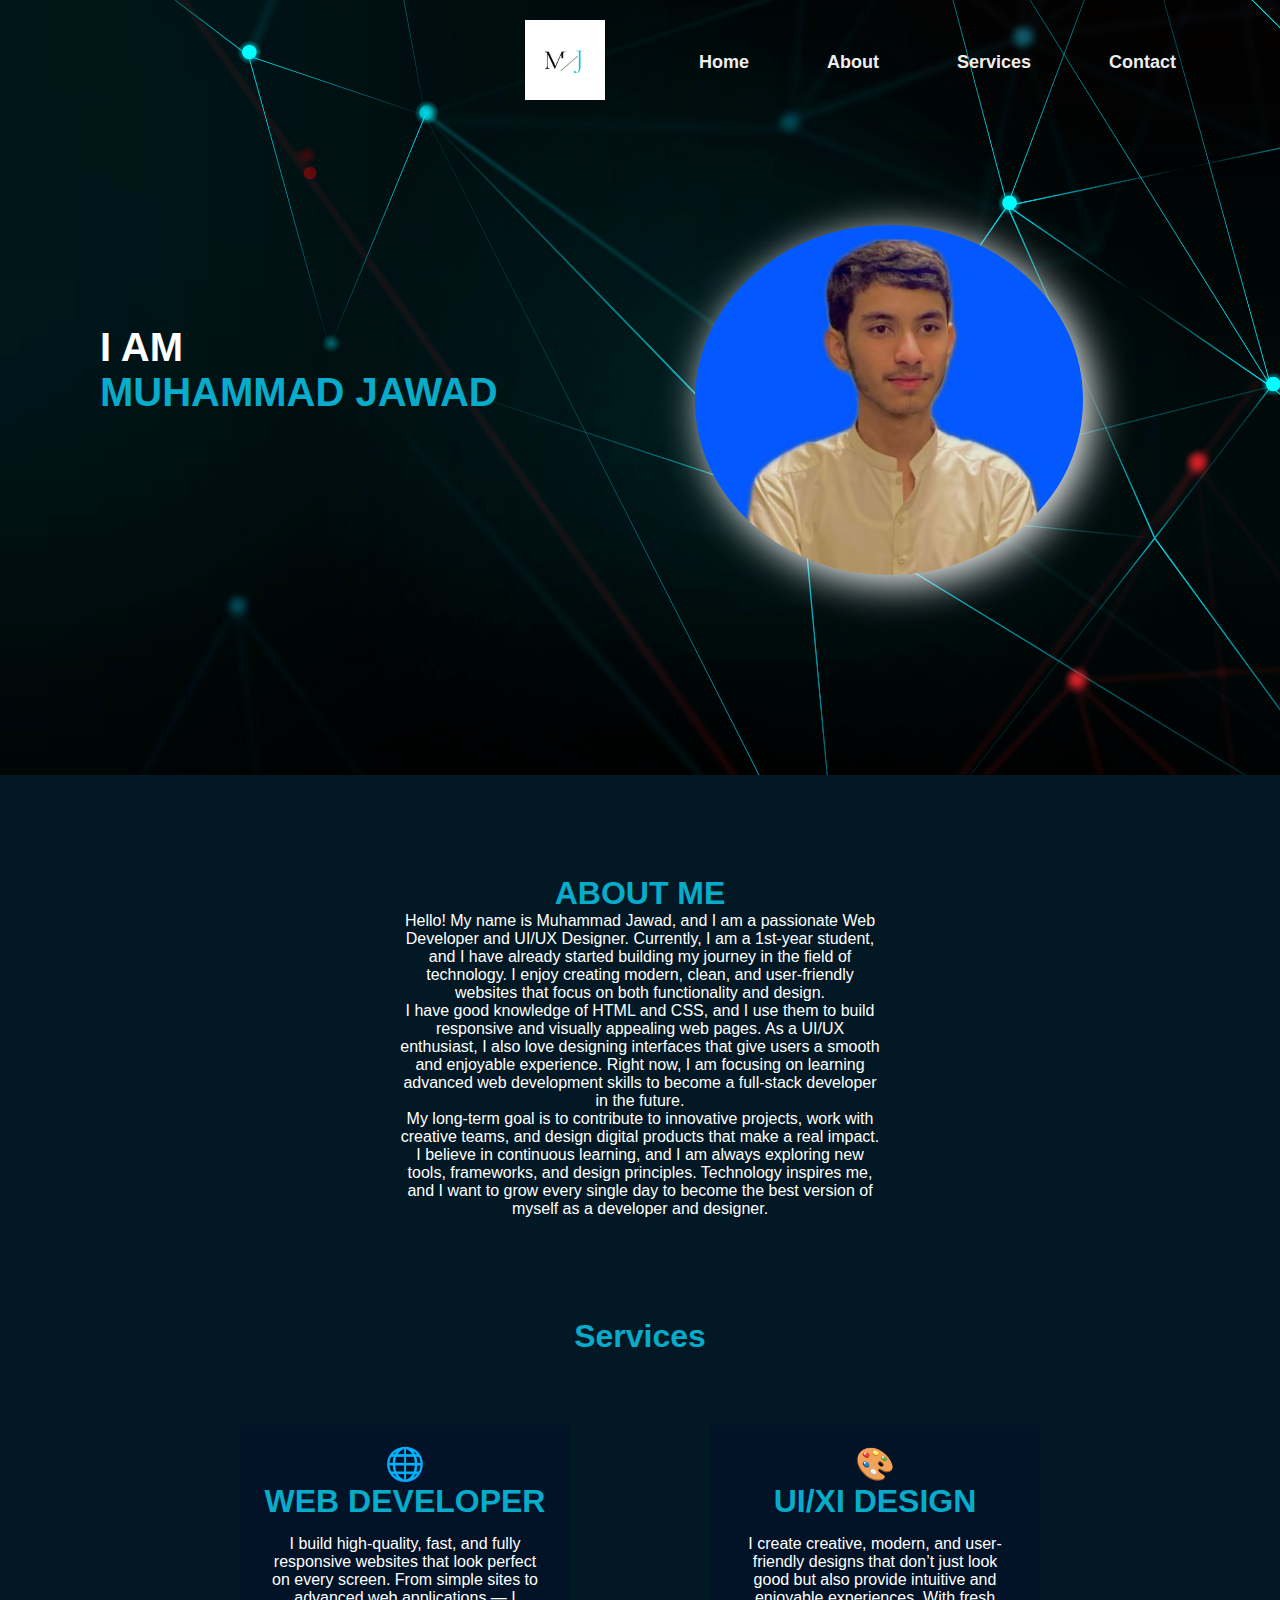
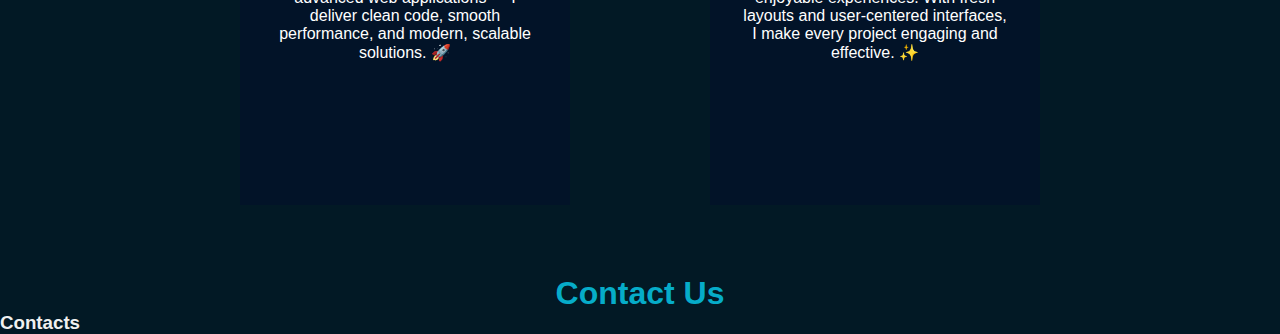
<file: index.html>
<!DOCTYPE html>
<html lang="en">
<head>
    <title>Port Filio</title>
    <style>
      
    </style>
    <link rel="stylesheet" href="navbar.css">
    <link rel="stylesheet" href="style.css">
    <link rel="stylesheet" href="form.css">
    <link rel="stylesheet" href="media.css">

      <link
    rel="stylesheet"
    href="https://cdnjs.cloudflare.com/ajax/libs/animate.css/4.1.1/animate.min.css"
  />
  <!-- Logo -->
   <link rel="icon"type="imge/png" href="Black White Minimalist Simple Monogram Typography Logo.png"/>
  <!-- bootstreap -->
   <link href="https://cdn.jsdelivr.net/npm/bootstrap@5.3.8/dist/css/bootstrap.min.css" 
        rel="stylesheet" 
        integrity="sha384-sRIl4kxILFvY47J16cr9ZwB07vP4J8+LH7qKQnuqkuIAvNWLzeN8tE5YBujZqJLB" 
        crossorigin="anonymous"
    >
   <script 
        src="https://cdn.jsdelivr.net/npm/bootstrap@5.3.8/dist/js/bootstrap.bundle.min.js"
         integrity="sha384-FKyoEForCGlyvwx9Hj09JcYn3nv7wiPVlz7YYwJrWVcXK/BmnVDxM+D2scQbITxI" 
         crossorigin="anonymous">
    </script>


</head>
<body>
  <section class="back-img">
  <main class="view"> 
         <nav class="navbar"> 
          <div> 
            <a href="#" class="logo"><img src="Black White Minimalist Simple Monogram Typography Logo.png" alt="logo" width="80px" height="auto"></a>
          </div>
          <div class="navbar">  
            <a href="#Home" class="nav-item">Home</a>
            <a href="#About" class="nav-item">About</a>
            <!-- <a href="#Projrcts" class="nav-item">Projects</a> -->
            <a href="#Services" class="nav-item">Services</a>
            <a href="#Contact" class="nav-item">Contact</a>
          </div>
        </nav>
<section  id="Home block">
<div class="Home">
    <h1 class="web" >
        I AM 
        <br>
        <span style="color: rgb(6, 172, 201); ;"> MUHAMMAD JAWAD </span> 
        <br>
       <span class="typings"> 🌐 FULL STACK DEVELOPER </span>
        <br>
        <span class="typ"> 🎨UI/XI DESIGNER</span>  
      
    </h1>
      <img  id="image"
        src="jawad.jpg"
         alt="MY PIC"
        
     >
</div>
 </section>
 </section>
 <section  id="About" >
  <div class="About" >
  <section class="block">
    <h1 class="-h1">
        ABOUT ME
    </h1>
    <p class="paragraf">
        Hello! My name is Muhammad Jawad, and I am a passionate Web Developer and UI/UX Designer.
        Currently, I am a 1st-year student, and I have already started building my journey in the field of technology.
        I enjoy creating modern, clean, and user-friendly websites that focus on both functionality and design.
    </p>
    <p class="paragraf">
        I have good knowledge of HTML and CSS, and I use them to build responsive and visually appealing web pages.
        As a UI/UX enthusiast, I also love designing interfaces that give users a smooth and enjoyable experience.
        Right now, I am focusing on learning advanced web development skills to become a full-stack developer in the future.
    </p>
    <p class="paragraf">
        My long-term goal is to contribute to innovative projects, work with creative teams, and design digital products that make a real impact.
        I believe in continuous learning, and I am always exploring new tools, frameworks, and design principles.
        Technology inspires me, and I want to grow every single day to become the best version of myself as a developer and designer.
    </p>
  </div>
 </section>
</section>
 <section class="Projects block" id="Projects">

 </section>
  <section style="background-color:#021925;"> 
  <section  id="Services" class="block">
    <h1 class="heading">Services</h1>
    <div class="Services">
    <div class="contater">
        <h1>
            🌐
        </h1>
        <h1 class="-h1">
            WEB DEVELOPER
        </h1 class="-h1">
        <p class="parag">
            I build high-quality, fast, and fully responsive websites that look perfect on every screen. From simple sites to advanced 
            web applications — I deliver clean code, smooth performance, and modern, scalable solutions. 🚀
        
        </p>

    </div>
    <div class="contater">
        <h1>
            🎨 
        </h1>
        <h1 class="-h1">
            UI/XI DESIGN
        </h1>
        <p class="parag">
            I create creative, modern, and user-friendly designs that don’t just look good but also provide intuitive and enjoyable experiences. 
            With fresh layouts and user-centered interfaces, I make every project engaging and effective. ✨
        </p>
    </div>
    </div>
 </section>
 </section>
<section style="background-color:#021925;">
  <section id="Contact" class="block" >
    <!-- From Uiverse.io by mooosakhan -->
      <h1 class="us">
        Contact Us
    </h1>
<section class="form-media">
  <section>
    <h3>Contacts</h3>
    

  </section>
 
</section>
</main>
</body>
</html>
</file>
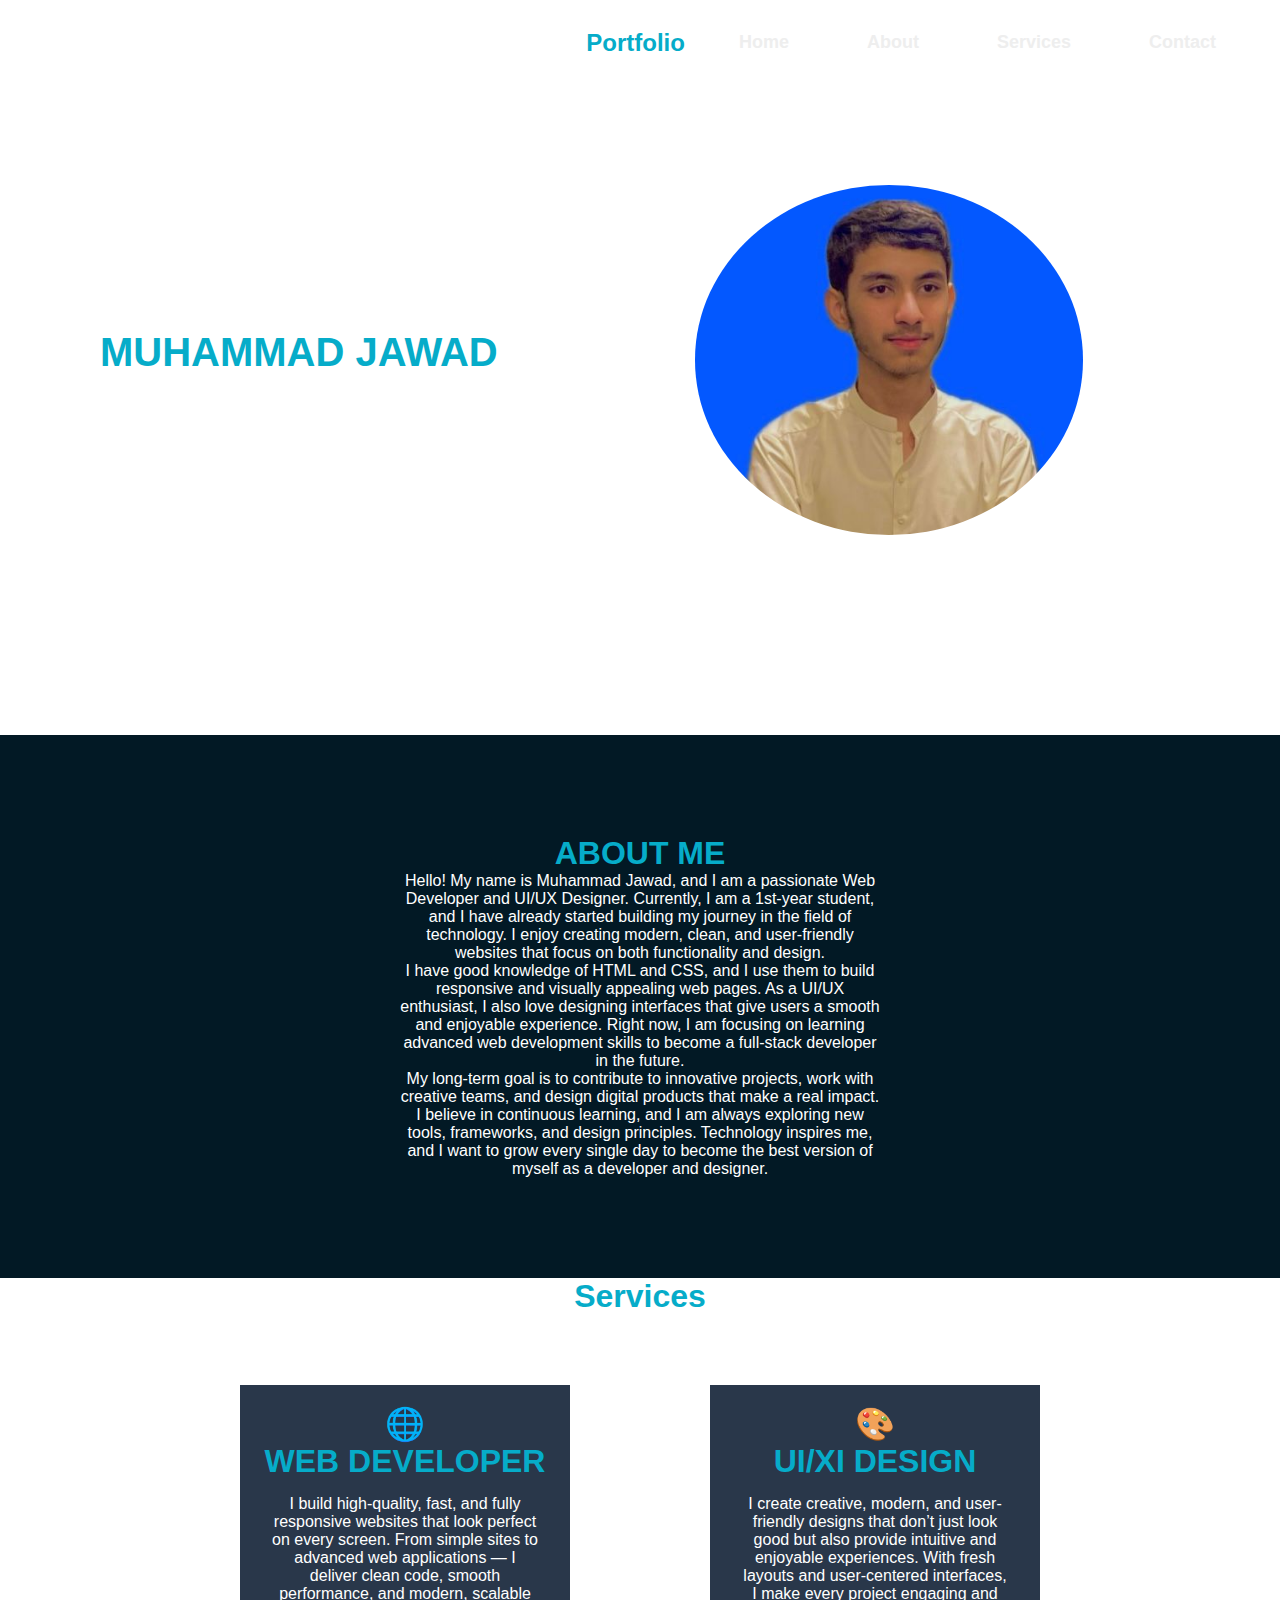
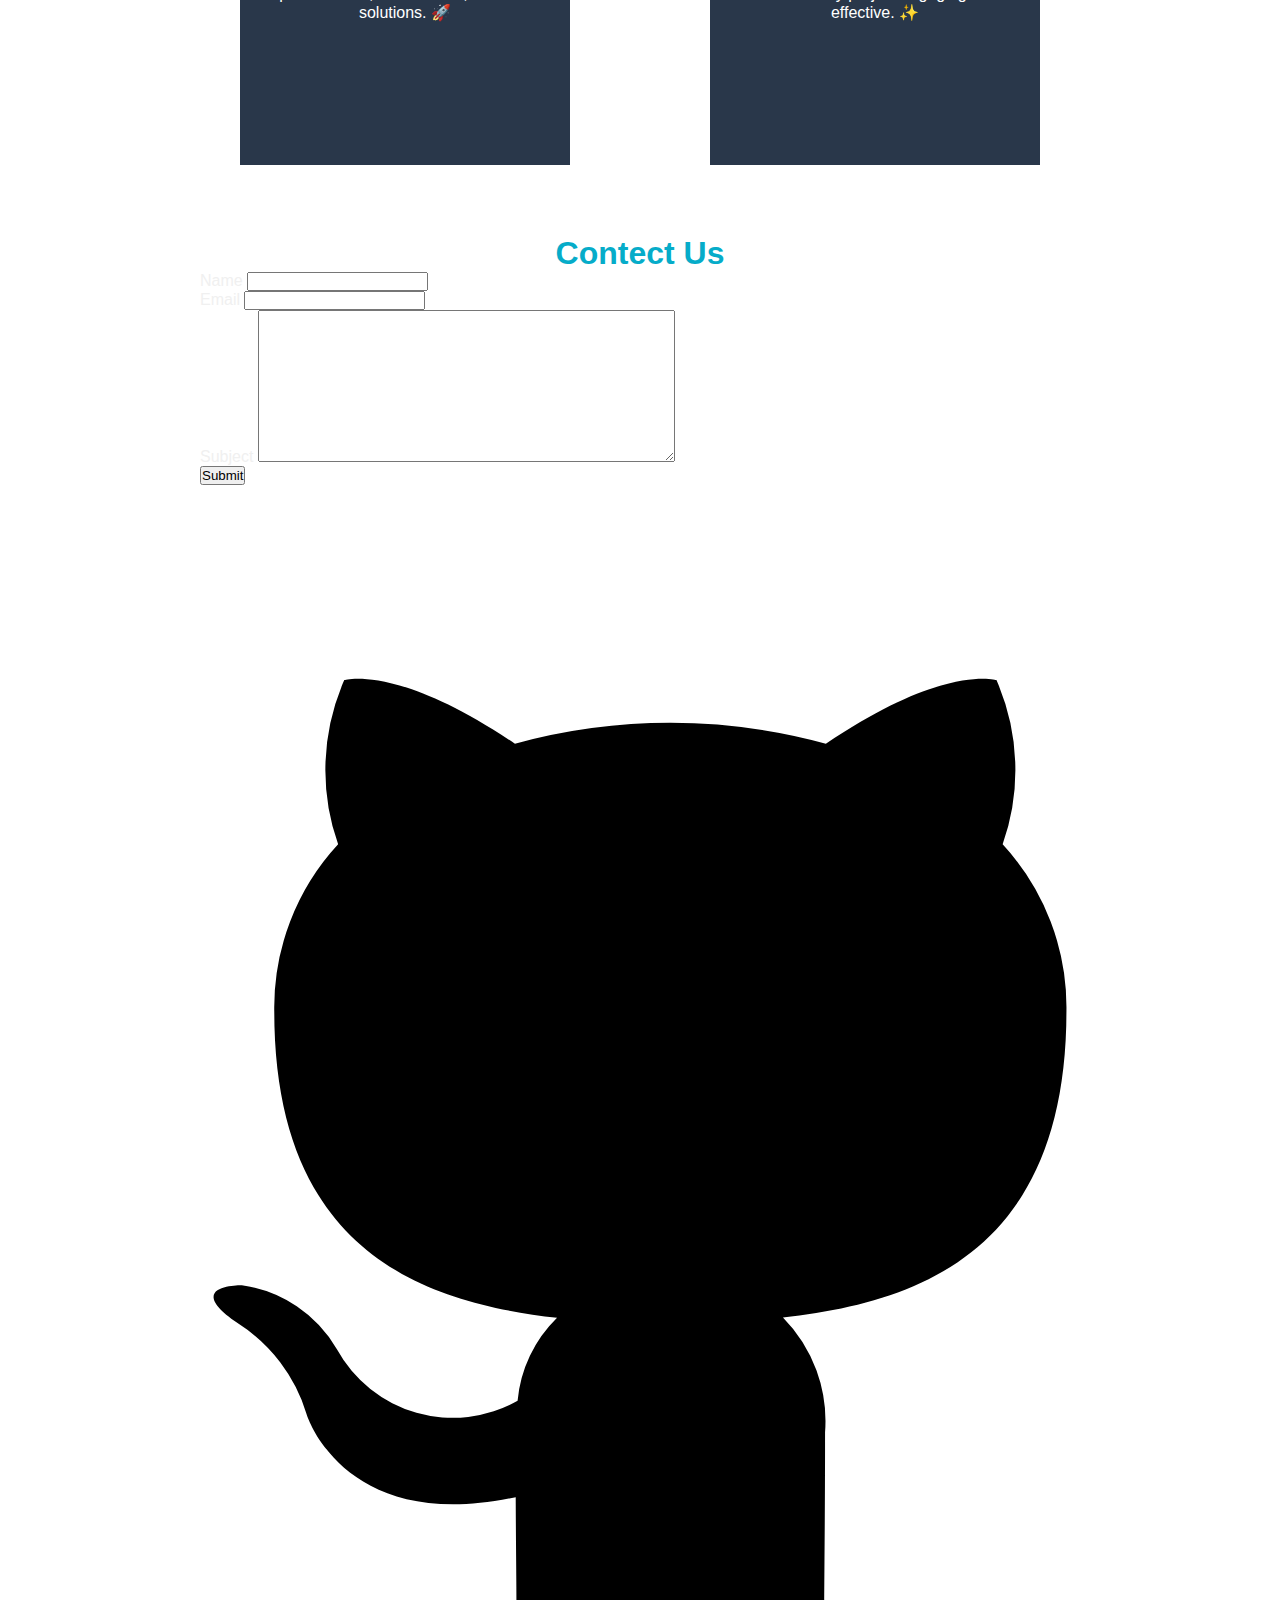
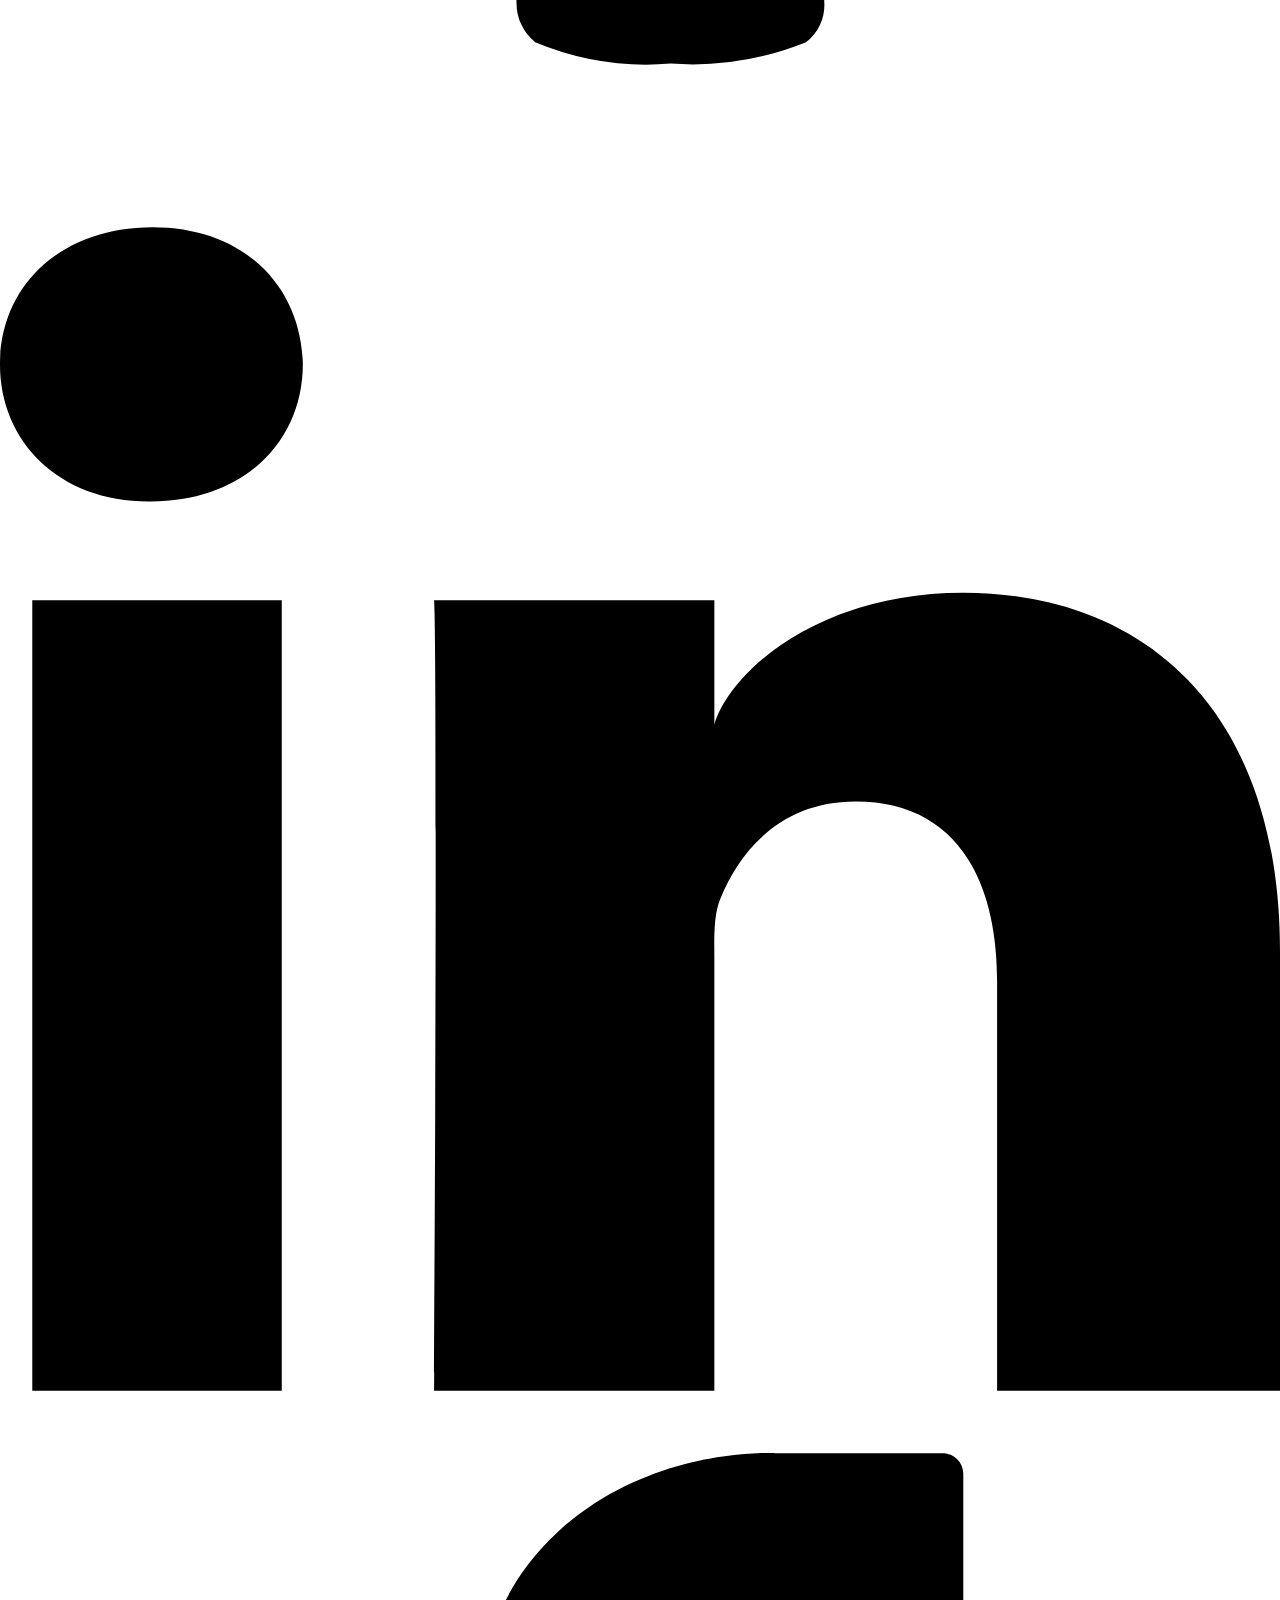
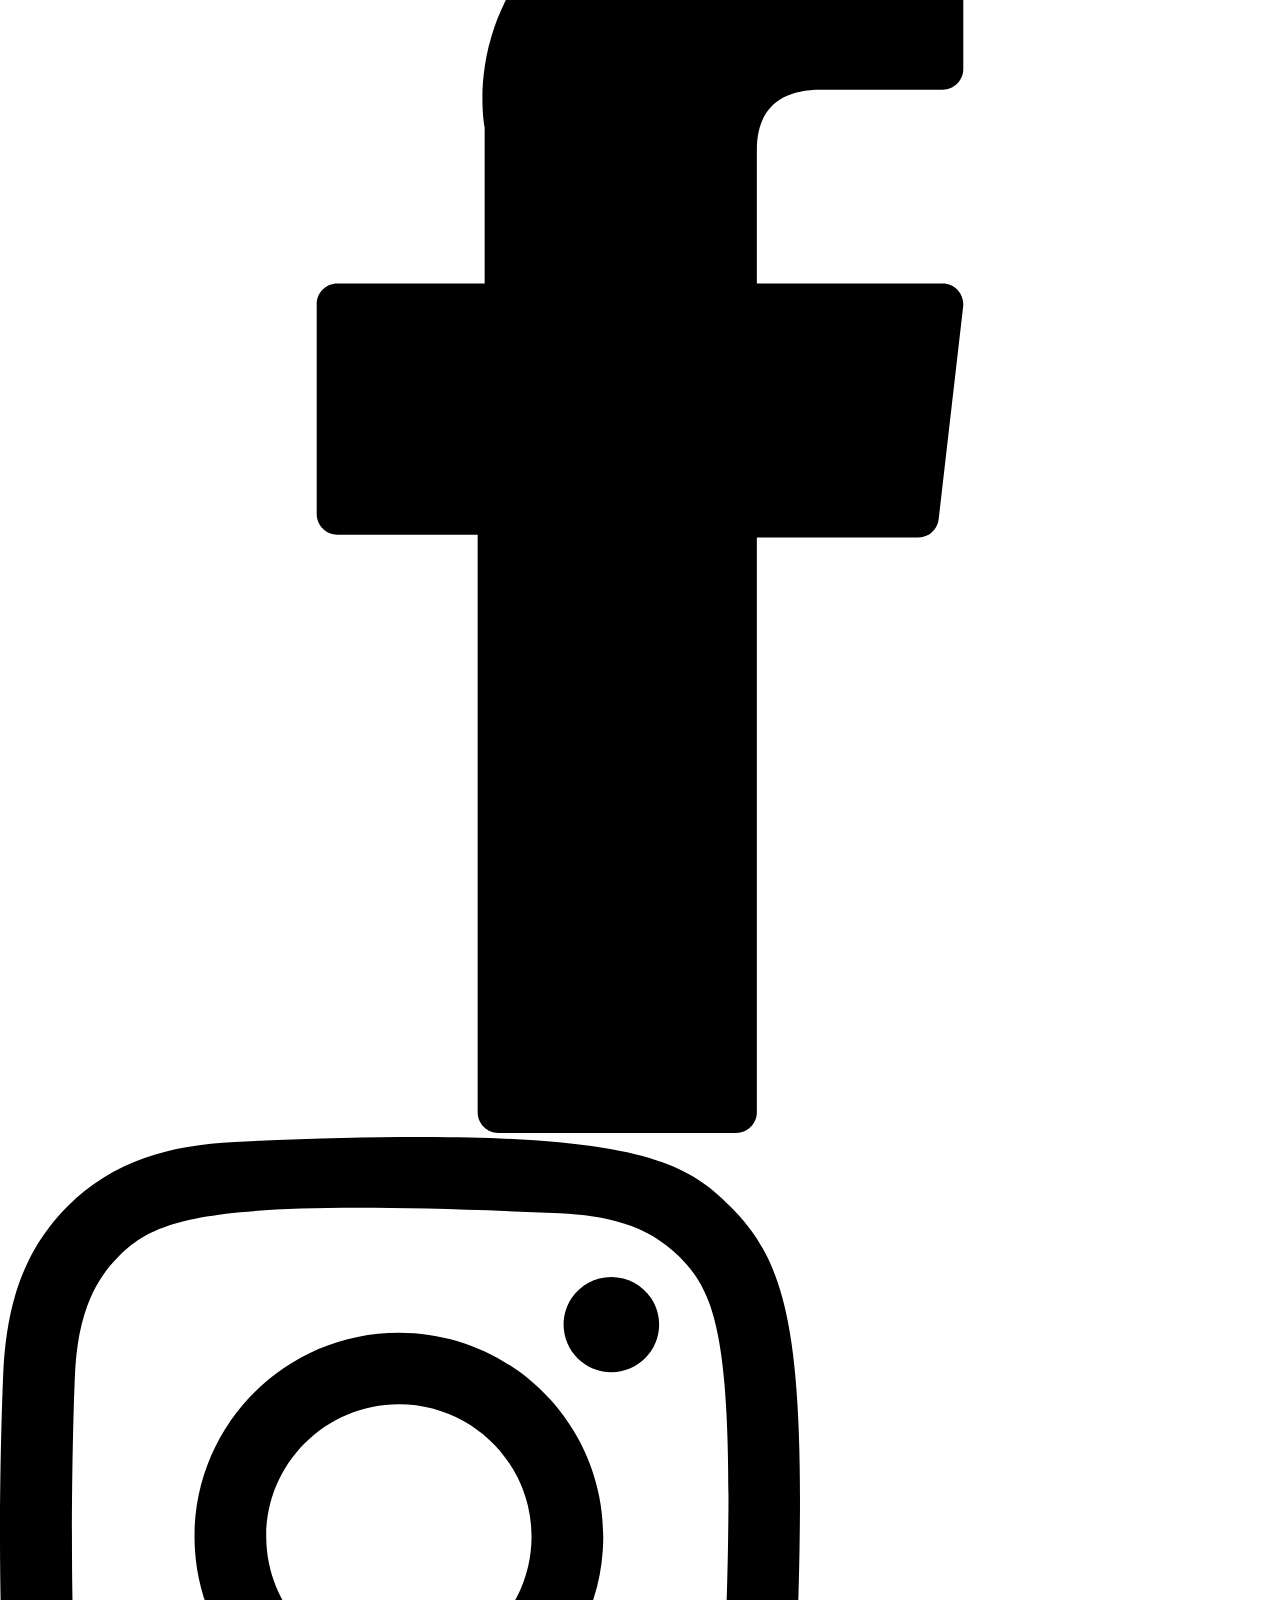
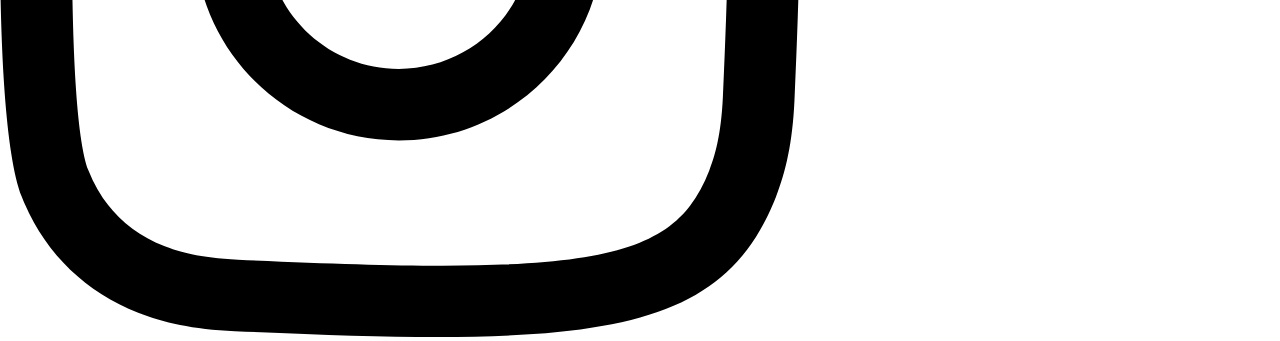
<file: portfilio.html>
<!DOCTYPE html>
<html lang="en">
<head>
    <title>Port Filio</title>
    <style>
      
    </style>
    <link rel="stylesheet" href="navbar.css">
    <link rel="stylesheet" href="style.css">
      <link
    rel="stylesheet"
    href="https://cdnjs.cloudflare.com/ajax/libs/animate.css/4.1.1/animate.min.css"
  />
  <!-- bootstreap -->
   <link href="https://cdn.jsdelivr.net/npm/bootstrap@5.3.8/dist/css/bootstrap.min.css" 
        rel="stylesheet" 
        integrity="sha384-sRIl4kxILFvY47J16cr9ZwB07vP4J8+LH7qKQnuqkuIAvNWLzeN8tE5YBujZqJLB" 
        crossorigin="anonymous"
    >
   <script 
        src="https://cdn.jsdelivr.net/npm/bootstrap@5.3.8/dist/js/bootstrap.bundle.min.js"
         integrity="sha384-FKyoEForCGlyvwx9Hj09JcYn3nv7wiPVlz7YYwJrWVcXK/BmnVDxM+D2scQbITxI" 
         crossorigin="anonymous">
    </script>


</head>
<body>
  <main class="view"> 
         <nav class="navbar">  
            <a href="#" class="logo"></> Portfolio</a>  
            <a href="#Home" class="nav-item">Home</a>
            <a href="#About" class="nav-item">About</a>
            <!-- <a href="#Projrcts" class="nav-item">Projects</a> -->
            <a href="#Services" class="nav-item">Services</a>
             <a href="#Contact" class="nav-item">Contact</a>
        </nav>
<section  id="Home block">
<div class="Home">
    <h1 class="web" >
        I AM 
        <br>
        <span style="color: rgb(6, 172, 201); ;"> MUHAMMAD JAWAD </span> 
        <br>
       <span class="typings"> 🌐 FULL STACK DEVELOPER </span>
        <br>
        <span class="typ"> 🎨UI/XI DESIGNER</span>  
      
    </h1>
      <img  id="image"
        src="jawad.jpg"
         alt="MY PIC"
     >
</div>
 </section>
 <section  id="About" class="block">
  <div class="About">
    <h1 class="-h1">
        ABOUT ME
    </h1>
    <p class="paragraf">
        Hello! My name is Muhammad Jawad, and I am a passionate Web Developer and UI/UX Designer.
        Currently, I am a 1st-year student, and I have already started building my journey in the field of technology.
        I enjoy creating modern, clean, and user-friendly websites that focus on both functionality and design.
    </p>
    <p class="paragraf">
        I have good knowledge of HTML and CSS, and I use them to build responsive and visually appealing web pages.
        As a UI/UX enthusiast, I also love designing interfaces that give users a smooth and enjoyable experience.
        Right now, I am focusing on learning advanced web development skills to become a full-stack developer in the future.
    </p>
    <p class="paragraf">
        My long-term goal is to contribute to innovative projects, work with creative teams, and design digital products that make a real impact.
        I believe in continuous learning, and I am always exploring new tools, frameworks, and design principles.
        Technology inspires me, and I want to grow every single day to become the best version of myself as a developer and designer.
    </p>
  </div>
 </section>
 <section class="Projects block" id="Projects">

 </section>
 
  <section  id="Services" class="block">
    <h1 class="heading">Services</h1>
    <div class="Services">
    <div class="contater">
        <h1>
            🌐
        </h1>
        <h1 class="-h1">
            WEB DEVELOPER
        </h1 class="-h1">
        <p class="parag">
            I build high-quality, fast, and fully responsive websites that look perfect on every screen. From simple sites to advanced 
            web applications — I deliver clean code, smooth performance, and modern, scalable solutions. 🚀
        
        </p>

    </div>
    <div class="contater">
        <h1>
            🎨 
        </h1>
        <h1 class="-h1">
            UI/XI DESIGN
        </h1>
        <p class="parag">
            I create creative, modern, and user-friendly designs that don’t just look good but also provide intuitive and enjoyable experiences. 
            With fresh layouts and user-centered interfaces, I make every project engaging and effective. ✨
        </p>
    </div>
    </div>
 </section>

  <section id="Contact" class="block">
    <!-- From Uiverse.io by mooosakhan -->
      <h1 class="us">
        Contect Us
    </h1>

<!-- From Uiverse.io by gharsh11032000 --> 
 <div class="form-box" style="padding-left:200px ;">
    <div class="form-container flex">
          <form class="form">
            <div class="form-group">
              <label for="text">Name</label>
              <input type="text" id="text" name="text" required="">
            </div>
            <div class="form-group">
              <label for="email"> Email</label>
              <input type="text" id="email" name="email" required="">
            </div>
            <div class="form-group">
              <label for="textarea">Subject</label>
              <textarea name="textarea" id="textarea" rows="10" cols="50" required="">          </textarea>
            </div>
            <button class="form-submit-btn" type="submit">Submit</button>
          </form>
        </div>
  </div>
  <!-- From Uiverse.io by aadium --> 
<div class="social-buttons">
  <a href="#" class="social-button github">
    <svg class="cf-icon-svg" xmlns="http://www.w3.org/2000/svg" viewBox="-2.5 0 19 19"><path d="M9.464 17.178a4.506 4.506 0 0 1-2.013.317 4.29 4.29 0 0 1-2.007-.317.746.746 0 0 1-.277-.587c0-.22-.008-.798-.012-1.567-2.564.557-3.105-1.236-3.105-1.236a2.44 2.44 0 0 0-1.024-1.348c-.836-.572.063-.56.063-.56a1.937 1.937 0 0 1 1.412.95 1.962 1.962 0 0 0 2.682.765 1.971 1.971 0 0 1 .586-1.233c-2.046-.232-4.198-1.023-4.198-4.554a3.566 3.566 0 0 1 .948-2.474 3.313 3.313 0 0 1 .091-2.438s.773-.248 2.534.945a8.727 8.727 0 0 1 4.615 0c1.76-1.193 2.532-.945 2.532-.945a3.31 3.31 0 0 1 .092 2.438 3.562 3.562 0 0 1 .947 2.474c0 3.54-2.155 4.32-4.208 4.548a2.195 2.195 0 0 1 .625 1.706c0 1.232-.011 2.227-.011 2.529a.694.694 0 0 1-.272.587z"></path></svg>
      </a>
      <a href="www.linkedin.com/in/muhammad-jawad13" class="social-button linkedin">
        <svg viewBox="0 -2 44 44" version="1.1" xmlns="http://www.w3.org/2000/svg" xmlns:xlink="http://www.w3.org/1999/xlink">
        <g id="Icons" stroke="none" stroke-width="1">
            <g transform="translate(-702.000000, -265.000000)">
                <path d="M746,305 L736.2754,305 L736.2754,290.9384 C736.2754,287.257796 734.754233,284.74515 731.409219,284.74515 C728.850659,284.74515 727.427799,286.440738 726.765522,288.074854 C726.517168,288.661395 726.555974,289.478453 726.555974,290.295511 L726.555974,305 L716.921919,305 C716.921919,305 717.046096,280.091247 716.921919,277.827047 L726.555974,277.827047 L726.555974,282.091631 C727.125118,280.226996 730.203669,277.565794 735.116416,277.565794 C741.21143,277.565794 746,281.474355 746,289.890824 L746,305 L746,305 Z M707.17921,274.428187 L707.117121,274.428187 C704.0127,274.428187 702,272.350964 702,269.717936 C702,267.033681 704.072201,265 707.238711,265 C710.402634,265 712.348071,267.028559 712.41016,269.710252 C712.41016,272.34328 710.402634,274.428187 707.17921,274.428187 L707.17921,274.428187 L707.17921,274.428187 Z M703.109831,277.827047 L711.685795,277.827047 L711.685795,305 L703.109831,305 L703.109831,277.827047 L703.109831,277.827047 Z" id="LinkedIn">
    </path>
            </g>
        </g>
    </svg>
  </a>
  <a href="#" class="social-button facebook">
    <svg version="1.1" id="Layer_1" xmlns="http://www.w3.org/2000/svg" xmlns:xlink="http://www.w3.org/1999/xlink" viewBox="0 0 310 310" xml:space="preserve">
<g id="XMLID_834_">
  <path id="XMLID_835_" d="M81.703,165.106h33.981V305c0,2.762,2.238,5,5,5h57.616c2.762,0,5-2.238,5-5V165.765h39.064
    c2.54,0,4.677-1.906,4.967-4.429l5.933-51.502c0.163-1.417-0.286-2.836-1.234-3.899c-0.949-1.064-2.307-1.673-3.732-1.673h-44.996
    V71.978c0-9.732,5.24-14.667,15.576-14.667c1.473,0,29.42,0,29.42,0c2.762,0,5-2.239,5-5V5.037c0-2.762-2.238-5-5-5h-40.545
    C187.467,0.023,186.832,0,185.896,0c-7.035,0-31.488,1.381-50.804,19.151c-21.402,19.692-18.427,43.27-17.716,47.358v37.752H81.703
    c-2.762,0-5,2.238-5,5v50.844C76.703,162.867,78.941,165.106,81.703,165.106z"></path>
</g>
</svg>
  </a>
  <a href="#" class="social-button instagram">
    <svg width="800px" height="800px" viewBox="0 0 20 20" version="1.1" xmlns="http://www.w3.org/2000/svg" xmlns:xlink="http://www.w3.org/1999/xlink">
    <g id="Page-1" stroke="none" stroke-width="1">
        <g id="Dribbble-Light-Preview" transform="translate(-340.000000, -7439.000000)">
            <g id="icons" transform="translate(56.000000, 160.000000)">
                <path d="M289.869652,7279.12273 C288.241769,7279.19618 286.830805,7279.5942 285.691486,7280.72871 C284.548187,7281.86918 284.155147,7283.28558 284.081514,7284.89653 C284.035742,7285.90201 283.768077,7293.49818 284.544207,7295.49028 C285.067597,7296.83422 286.098457,7297.86749 287.454694,7298.39256 C288.087538,7298.63872 288.809936,7298.80547 289.869652,7298.85411 C298.730467,7299.25511 302.015089,7299.03674 303.400182,7295.49028 C303.645956,7294.859 303.815113,7294.1374 303.86188,7293.08031 C304.26686,7284.19677 303.796207,7282.27117 302.251908,7280.72871 C301.027016,7279.50685 299.5862,7278.67508 289.869652,7279.12273 M289.951245,7297.06748 C288.981083,7297.0238 288.454707,7296.86201 288.103459,7296.72603 C287.219865,7296.3826 286.556174,7295.72155 286.214876,7294.84312 C285.623823,7293.32944 285.819846,7286.14023 285.872583,7284.97693 C285.924325,7283.83745 286.155174,7282.79624 286.959165,7281.99226 C287.954203,7280.99968 289.239792,7280.51332 297.993144,7280.90837 C299.135448,7280.95998 300.179243,7281.19026 300.985224,7281.99226 C301.980262,7282.98483 302.473801,7284.28014 302.071806,7292.99991 C302.028024,7293.96767 301.865833,7294.49274 301.729513,7294.84312 C300.829003,7297.15085 298.757333,7297.47145 289.951245,7297.06748 M298.089663,7283.68956 C298.089663,7284.34665 298.623998,7284.88065 299.283709,7284.88065 C299.943419,7284.88065 300.47875,7284.34665 300.47875,7283.68956 C300.47875,7283.03248 299.943419,7282.49847 299.283709,7282.49847 C298.623998,7282.49847 298.089663,7283.03248 298.089663,7283.68956 M288.862673,7288.98792 C288.862673,7291.80286 291.150266,7294.08479 293.972194,7294.08479 C296.794123,7294.08479 299.081716,7291.80286 299.081716,7288.98792 C299.081716,7286.17298 296.794123,7283.89205 293.972194,7283.89205 C291.150266,7283.89205 288.862673,7286.17298 288.862673,7288.98792 M290.655732,7288.98792 C290.655732,7287.16159 292.140329,7285.67967 293.972194,7285.67967 C295.80406,7285.67967 297.288657,7287.16159 297.288657,7288.98792 C297.288657,7290.81525 295.80406,7292.29716 293.972194,7292.29716 C292.140329,7292.29716 290.655732,7290.81525 290.655732,7288.98792" id="instagram-[#167]">

                </path>
            </g>
        </g>
    </g>
</svg>
  </a>
</div>
 </section>
</main>
</body>
</html>
</file>
<file: style.css>
body{ 
    /* background-color: #96A78D; */
    /* background-image:url("abstract-digital-grid-black-background.jpg") ; */
    /* background-color: #96A78D; */
    font-family: 'Segoe UI', sans-serif;
    color: #F0F0F0;
    
} 
.back-img{
  background-image:url("abstract-digital-grid-black-background.jpg");
  background-repeat: no-repeat;
  background-size: cover;
}  
/* Page Animisiton */
 @keyframes appear{
  from{
    opacity: 0;
    scale: 0.5;
  }
  to{
    opacity:1 ;
    scale: 1;
  }
 }
 /* Reset default styles */
* {
  margin: 0;
  padding: 0;
  box-sizing: border-box;
}


 .block{
  animation: appear  linear;
  animation-timeline: view();
  animation-range: entry 0% cover 40%;
 }


.Home{
  display: flex;
}
#image{
  border-radius: 50%;
  filter: drop-shadow(8px 8px 20px white);
  float: right;
  display: block;
  margin: auto;
  margin-bottom: 200px;
  margin-top: 100px;
  height: 350px;
  width: auto;
  
}

/* typing Animistion */
.typings {
  display: inline-block;
  font-size: 35px;
  white-space: nowrap;
  overflow: hidden;
  width: 0;
  animation: typing1 3s steps(30, end) forwards;
}

.typings::after {
  content: '|';
  animation: blink 0.7s infinite;
  margin-left: 2px;
}

.typ {
  display: inline-block;
  font-size: 35px;
  white-space: nowrap;
  overflow: hidden;
  width: 0;
  animation: typing2 2.5s steps(25, end) forwards;
  animation-delay: 3s;
}

.typ::after {
  content: '|';
  animation: blink 0.7s infinite;
  margin-left: 2px;
  animation-delay: 3s;
}

@keyframes typing1 {
  from { width: 0 }
  to { width: 30ch }
}

@keyframes typing2 {
  from { width: 0 }
  to { width: 25ch }
}

@keyframes blink {
  0%, 100% { opacity: 1 }
  50% { opacity: 0 }
}

    /* All Headings */
.-h1{
  text-align: center;
  color: rgb(6, 172, 201)
}
.web{
  color: white;
  /* margin: 200px; */
  margin-top: 200px;
  margin-left: 100px;
  font-size: 40px;
  /* text-align: justify; */

}
.About{
  background-color:#021925;
  color: white;
  text-align: center;
  padding: 100px;

}
.paragraf{
  color: white;
  text-align: center;
  /* text-align: justify; */
  margin-left: 300px;
  margin-right: 300px;
}
.heading{
  text-align: center;
  color: rgb(6, 172, 201)
}
.contater,.parag{
   text-align: center;
  justify-content: center;
}
.Services{
  color: white;
  display: flex;
  text-align: center;
  justify-content: center;
}
.contater{
  color: white;
  background-color:#021329d8;

  width: 330px;
  height: 380px;
  text-align: center;
  margin: 70px;
  text-align: justify;
  padding: 20px;
  padding-top: 20px;
  text-align: center;
}
.parag{
  color: white;
  padding-top: 15px;
  padding-left: 10px;
  padding-right: 10px;

}
.contater:hover{
   transform: translateY(-8px) rotateX(0deg);
  box-shadow: 0 20px 50px rgb(46, 42, 42);
  /* box-shadow: 0 20px 50px rgba(240, 46, 170, 0.7); */
}
   /* Multimedia    */
.us{
  text-align: center;
  color: rgb(6, 172, 201)
}
.Contact{
  /* background-color: #212121; */
   display: flex;

} 
/* 
/* From Uiverse.io by mooosakhan */ 
.card {
  width: fit-content;
  height: fit-content;
  background-color: rgb(7, 7, 7);
  display: flex;
  align-items: center;
  justify-content: center;
  padding: 25px 25px;
  gap: 20px;
  box-shadow: 0px 0px 20px rgba(0, 0, 0, 0.055);
  flex-direction: column;
  margin:80px;

}

/* for all social containers*/
.socialContainer {
  width: 52px;
  height: 52px;
  border-radius: 50%;
  background-color: rgb(44, 44, 44);
  display: flex;
  align-items: center;
  justify-content: center;
  overflow: hidden;
  transition-duration: 0.3s;
  
}
/* instagram*/
.containerOne:hover {
  background-color: #d62976;
  transition-duration: 0.3s;
}
/* twitter*/
.containerTwo:hover {
  background-color: #00acee;
  transition-duration: 0.3s;
}
/* linkdin*/
.containerThree:hover {
  background-color: #0072b1;
  transition-duration: 0.3s;
}
/* Whatsapp*/
.containerFour:hover {
  background-color: #128c7e;
  transition-duration: 0.3s;
}

.socialContainer:active {
  transform: scale(0.9);
  transition-duration: 0.3s;
}

.socialSvg {
  width: 17px;
}

.socialSvg path {
  fill: rgb(255, 255, 255);
}

.socialContainer:hover .socialSvg {
  animation: slide-in-top 0.3s both;
}

@keyframes slide-in-top {
  0% {
    transform: translateY(-50px);
    opacity: 0;
  }

  100% {
    transform: translateY(0);
    opacity: 1;
  }
} 
.form-media{
  display: flex;
  flex-direction: row;
}


/* Media Queries for Responsive Design */

/* Tablets and Small Laptops */
@media (max-width: 1024px) {
    .Home {
        flex-direction: column;
        text-align: center;
        padding: 50px 20px;
    }
    
    #image {
        width: 300px;
        height: 300px;
        margin: 50px auto;
        position: static;
        transform: none;
    }
    
    .web {
        margin: 50px auto;
        font-size: 35px;
        text-align: center;
    }
    
    .typings, .typ {
        font-size: 30px;
    }
    
    .paragraf {
        margin-left: 100px;
        margin-right: 100px;
    }
    
    .Services {
        flex-direction: column;
        align-items: center;
    }
    
    .contater {
        margin: 30px auto;
    }
    
    .form-box {
        margin-left: auto;
        margin-right: auto;
    }
}

/* Tablets */
@media (max-width: 768px) {
    .navbar {
        flex-wrap: wrap;
        justify-content: center;
        gap: 15px;
        padding: 15px 20px;
    }
    
    .nav-item {
        font-size: 16px;
        padding: 10px 15px;
    }
    
    .web {
        font-size: 30px;
        margin: 30px auto;
    }
    
    .typings, .typ {
        font-size: 25px;
    }
    
    #image {
        width: 250px;
        height: 250px;
    }
    
    .paragraf {
        margin-left: 50px;
        margin-right: 50px;
        font-size: 14px;
    }
    
    .form-container {
        width: 350px;
    }
}

/* Mobile Phones */
@media (max-width: 480px) {
    .navbar {
        gap: 10px;
        padding: 10px 15px;
    }
    
    .nav-item {
        font-size: 14px;
        padding: 8px 12px;
    }
    
    .Home {
        padding: 30px 15px;
    }
    
    .web {
        font-size: 25px;
        margin: 20px auto;
    }
    
    .typings, .typ {
        font-size: 20px;
    }
    
    #image {
        width: 200px;
        height: 200px;
        margin: 30px auto;
    }
    
    .paragraf {
        margin-left: 20px;
        margin-right: 20px;
        font-size: 13px;
    }
    
    .contater {
        width: 280px;
        height: auto;
        margin: 20px auto;
        /* padding: 15px; */
    }
    
    .form-container {
        width: 300px;
        /* padding: 20px 15px; */
        padding-left: 200px;
    }
    
    .social-buttons {
        flex-wrap: wrap;
        gap: 10px;
    }
    
    .social-button {
        width: 40px;
        height: 40px;
    }
    
}

/* Very Small Mobile Phones */
@media (max-width: 360px) {
    .web {
        font-size: 22px;
    }
    
    .typings, .typ {
        font-size: 18px;
    }
    
    #image {
        width: 180px;
        height: 180px;
    }
    
    .form-container {
        width: 280px;
    }
    
    .contater {
        width: 260px;
    }
    .form-container {
        width: 95%;
        max-width: 280px;
    }
}

/* Large Screens */
@media (min-width: 1440px) {
    .web {
        font-size: 45px;
        margin-left: 200px;
    }
    
    .typings, .typ {
        font-size: 40px;
    }
    
    #image {
        width: 500px;
        height: 500px;
        margin-right: 200px;
    }
    
    .paragraf {
        margin-left: 400px;
        margin-right: 400px;
        font-size: 18px;
    }
   
}
</file>
<file: form.css>
/* From Uiverse.io by gharsh11032000 */ 
.form-box{
  
  
}
.form-container {
  width: 400px;
  background: linear-gradient(#212121, #212121) padding-box,
              linear-gradient(145deg, transparent 35%,#e81cff, #40c9ff) border-box;
  border: 2px solid transparent;
  padding: 32px 24px;
  font-size: 14px;
  font-family: inherit;
  color: white;
  display: flex;
  flex-direction: column;
  gap: 20px;
  box-sizing: border-box;
  border-radius: 16px;
  margin-left: 00PX;
}

.form-container button:active {
  scale: 0.95;
}

.form-container .form {
  display: flex;
  flex-direction: column;
  gap: 20px;
}

.form-container .form-group {
  display: flex;
  flex-direction: column;
  gap: 2px;
}

.form-container .form-group label {
  display: block;
  margin-bottom: 5px;
  color: #717171;
  font-weight: 600;
  font-size: 12px;
}

.form-container .form-group input {
  width: 100%;
  padding: 12px 16px;
  border-radius: 8px;
  color: #fff;
  font-family: inherit;
  background-color: transparent;
  border: 1px solid #414141;
}

.form-container .form-group textarea {
  width: 100%;
  padding: 12px 16px;
  border-radius: 8px;
  resize: none;
  color: #fff;
  height: 96px;
  border: 1px solid #414141;
  background-color: transparent;
  font-family: inherit;
}

.form-container .form-group input::placeholder {
  opacity: 0.5;
}

.form-container .form-group input:focus {
  outline: none;
  border-color: #e81cff;
}

.form-container .form-group textarea:focus {
  outline: none;
  border-color: #e81cff;
}

.form-container .form-submit-btn {
  display: flex;
  align-items: flex-start;
  justify-content: center;
  align-self: flex-start;
  font-family: inherit;
  color: #717171;
  font-weight: 600;
  width: 40%;
  background: #313131;
  border: 1px solid #414141;
  padding: 12px 16px;
  font-size: inherit;
  gap: 8px;
  margin-top: 8px;
  cursor: pointer;
  border-radius: 6px;
}

.form-container .form-submit-btn:hover {
  background-color: #fff;
  border-color: #fff;

}
</file>
<file: media.css>
/* From Uiverse.io by aadium */
.social-buttons {
  
  padding-top: 30px;
  padding-bottom: 30px;
  display: flex;
  justify-content: center;
  align-items: center;
  box-shadow: 0px 0px 15px #00000027;
  border-radius: 5em;
}

.social-button {
  display: flex;
  justify-content: center;
  align-items: center;
  width: 50px;
  height: 50px;
  border-radius: 50%;
  margin: 0 10px;
  box-shadow: 0px 0px 4px #00000027;
  transition: 0.3s;
}

.social-button:hover {
  background-color: #f2f2f2;
  box-shadow: 0px 0px 6px 3px #00000027;
}

.social-buttons svg {
  transition: 0.3s;
  height: 20px;
}

.facebook {
  background-color: #3b5998;
}

.facebook svg {
  fill: #f2f2f2;
}

.facebook:hover svg {
  fill: #3b5998;
}

.github {
  background-color: #333;
}

.github svg {
  width: 25px;
  height: 25px;
  fill: #f2f2f2;
}

.github:hover svg {
  fill: #333;
}

.linkedin {
  background-color: #0077b5;
}

.linkedin svg {
  fill: #f2f2f2;
}

.linkedin:hover svg {
  fill: #0077b5;
}

.instagram {
  background-color: #c13584;
}

.instagram svg {
  fill: #f2f2f2;
}

.instagram:hover svg {
  fill: #c13584;
}
</file>
<file: navbar.css>
/* Reset default styles */
* {
  margin: 0;
  padding: 0;
  box-sizing: border-box;
   
}
/* Logo Section */
.logo {
  color: rgb(6, 172, 201);
  text-decoration: none;
  font-size: 24px;
  font-weight: bold;
  display: flex;
  align-items: center;
  gap: 10px;
  padding-left: 20px;
}
/* Navbar Container */
.navbar {
  justify-content:flex-end;
  font-weight: bold;
  display: flex;
  gap: 30px;
  /* background: #1a1a1a; */
  padding: 20px 40px;
  border-radius: 12px;
  /* box-shadow: 0 15px 25px rgba(0, 0, 0, 0.4); */
}

/* Nav Items */
.nav-item {
  justify-content:flex-end;
  color: #eee;
  text-decoration: none;
  font-size: 18px;
  padding: 12px 24px;
  border-radius: 8px;
  /* background: linear-gradient(to bottom, #2c2c2c, #1a1a1a); */
  transition: transform 0.3s ease, box-shadow 0.3s ease;
  transform-style: preserve-3d;
}

/* Hover Effect */
.nav-item:hover {
  transform: translateY(-6px) rotateX(8deg);
  box-shadow: 0 8px 20px rgba(19, 15, 15, 0.1);
  /* background: linear-gradient(to bottom, #3a3a3a, #1f1f1f); */
}
/* Mobile Navbar */
@media (max-width: 768px) {
    .navbar {
        flex-direction: column;
        gap: 10px;
        padding: 15px;
    }
    
    .nav-item {
        font-size: 16px;
        padding: 10px 20px;
        width: 100%;
        text-align: center;
    }
}

@media (max-width: 480px) {
    .navbar {
        gap: 8px;
        padding: 10px;
    }
    
    .nav-item {
        font-size: 14px;
        padding: 8px 15px;
    }
}
</file>
